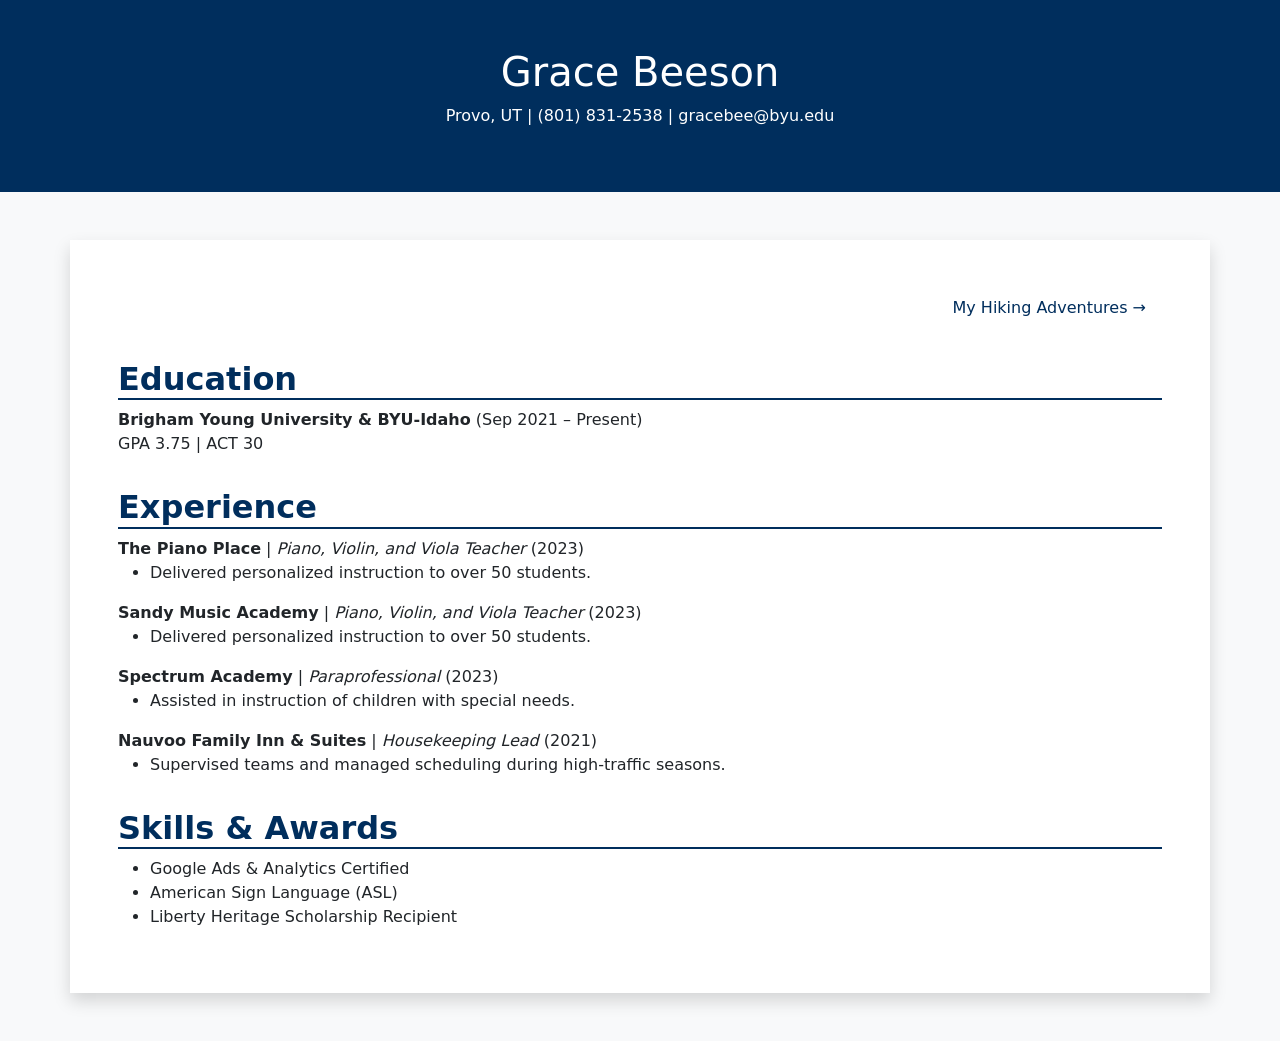
<file: index.html>
<!DOCTYPE html>
<html lang="en">
<head>
    <meta charset="UTF-8">
    <meta name="viewport" content="width=device-width, initial-scale=1.0">
    <title>Grace Beeson | Professional Resume</title>
    <link href="https://cdn.jsdelivr.net/npm/bootstrap@5.3.0/dist/css/bootstrap.min.css" rel="stylesheet">
    <style>
        .resume-header { background-color: #002e5d; color: white; padding: 3rem 0; }
        .section-title { border-bottom: 2px solid #002e5d; color: #002e5d; margin-top: 2rem; font-weight: bold; }
        .nav-link { color: #002e5d; font-weight: 500; }
        .nav-link:hover { text-decoration: underline; }
    </style>
</head>
<body class="bg-light">
    <header class="resume-header text-center">
        <h1>Grace Beeson</h1>
        <p>Provo, UT | (801) 831-2538 | gracebee@byu.edu</p>
    </header>

    <div class="container bg-white shadow my-5 p-5">
        <nav class="mb-4">
            <ul class="nav justify-content-end">
                <li class="nav-item">
                    <a class="nav-link" href="hiking.html">My Hiking Adventures &rarr;</a>
                </li>
            </ul>
        </nav>

        <section>
            <h2 class="section-title">Education</h2>
            <p><strong>Brigham Young University & BYU-Idaho</strong> (Sep 2021 – Present)<br>
            GPA 3.75 | ACT 30</p>
        </section>

        <section>
            <h2 class="section-title">Experience</h2>
            <div class="mb-3">
                <strong>The Piano Place</strong> | <em>Piano, Violin, and Viola Teacher</em> (2023)
                <ul>
                    <li>Delivered personalized instruction to over 50 students.</li>
                </ul>
                <strong>Sandy Music Academy</strong> | <em>Piano, Violin, and Viola Teacher</em> (2023)
                <ul>
                    <li>Delivered personalized instruction to over 50 students.</li>
                </ul>
                <strong>Spectrum Academy</strong> | <em>Paraprofessional</em> (2023)
                <ul>
                    <li>Assisted in instruction of children with special needs.</li>
                </ul>
                <strong>Nauvoo Family Inn & Suites</strong> | <em>Housekeeping Lead</em> (2021)
                <ul>
                    <li>Supervised teams and managed scheduling during high-traffic seasons.</li>
                </ul>
            </div>
        </section>

        <section>
            <h2 class="section-title">Skills & Awards</h2>
            <ul>
                <li>Google Ads & Analytics Certified</li>
                <li>American Sign Language (ASL)</li>
                <li>Liberty Heritage Scholarship Recipient</li>
            </ul>
        </section>
    </div>
</body>
</html>
</file>
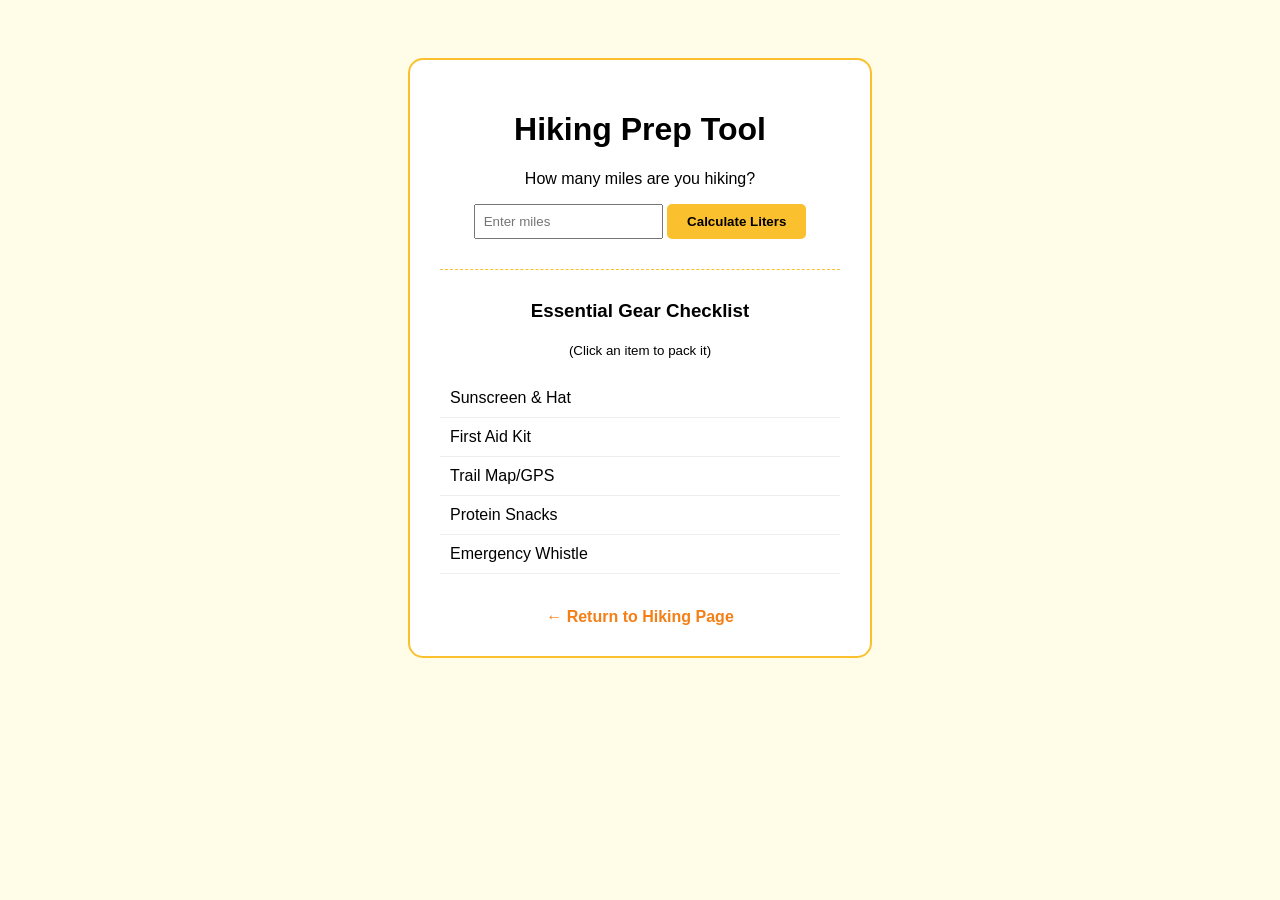
<file: app.html>
<!DOCTYPE html>
<html lang="en">
<head>
    <meta charset="UTF-8">
    <title>Hiking Prep Simulator</title>
    <style>
        body { font-family: sans-serif; text-align: center; padding: 50px; background: #fffde7; }
        #game-box { border: 2px solid #fbc02d; padding: 30px; display: inline-block; border-radius: 15px; background: white; width: 400px; }
        button { background: #fbc02d; border: none; padding: 10px 20px; cursor: pointer; font-weight: bold; border-radius: 5px; }
        button:hover { background: #f9a825; }
        
        /* New Styles for the Checklist */
        #gear-list { text-align: left; margin-top: 20px; padding: 0; list-style: none; }
        .gear-item { 
            padding: 10px; 
            border-bottom: 1px solid #eee; 
            cursor: pointer; 
            transition: 0.3s;
        }
        .gear-item:hover { background-color: #fff9c4; }
        .packed { text-decoration: line-through; color: #888; background-color: #e8f5e9 !important; }
    </style>
</head>
<body>
    <div id="game-box">
        <h1>Hiking Prep Tool</h1>
        
        <p>How many miles are you hiking?</p>
        <input type="number" id="miles" placeholder="Enter miles" style="padding: 8px;">
        <button onclick="calculate()">Calculate Liters</button>
        <h2 id="result" style="font-size: 1.2em; color: #f57f17;"></h2>

        <hr style="margin: 30px 0; border: 0; border-top: 1px dashed #fbc02d;">

        <h3>Essential Gear Checklist</h3>
        <p><small>(Click an item to pack it)</small></p>
        <ul id="gear-list">
            <li class="gear-item" onclick="togglePack(this)">Sunscreen & Hat</li>
            <li class="gear-item" onclick="togglePack(this)">First Aid Kit</li>
            <li class="gear-item" onclick="togglePack(this)">Trail Map/GPS</li>
            <li class="gear-item" onclick="togglePack(this)">Protein Snacks</li>
            <li class="gear-item" onclick="togglePack(this)">Emergency Whistle</li>
        </ul>

        <br>
        <a href="hiking.html" style="color: #f57f17; text-decoration: none; font-weight: bold;">← Return to Hiking Page</a>
    </div>

    <script>
        // Your original calculation function
        function calculate() {
            const miles = document.getElementById('miles').value;
            if (miles > 0) {
                const liters = (miles * 0.5).toFixed(1);
                document.getElementById('result').innerText = "Pack at least " + liters + "L of water!";
            } else {
                document.getElementById('result').innerText = "Enter a valid distance!";
            }
        }

        // New function to handle the interactive list
        function togglePack(element) {
            // This 'toggles' the CSS class "packed" on and off when clicked
            element.classList.toggle("packed");
        }
    </script>
</body>
</html>
</file>
